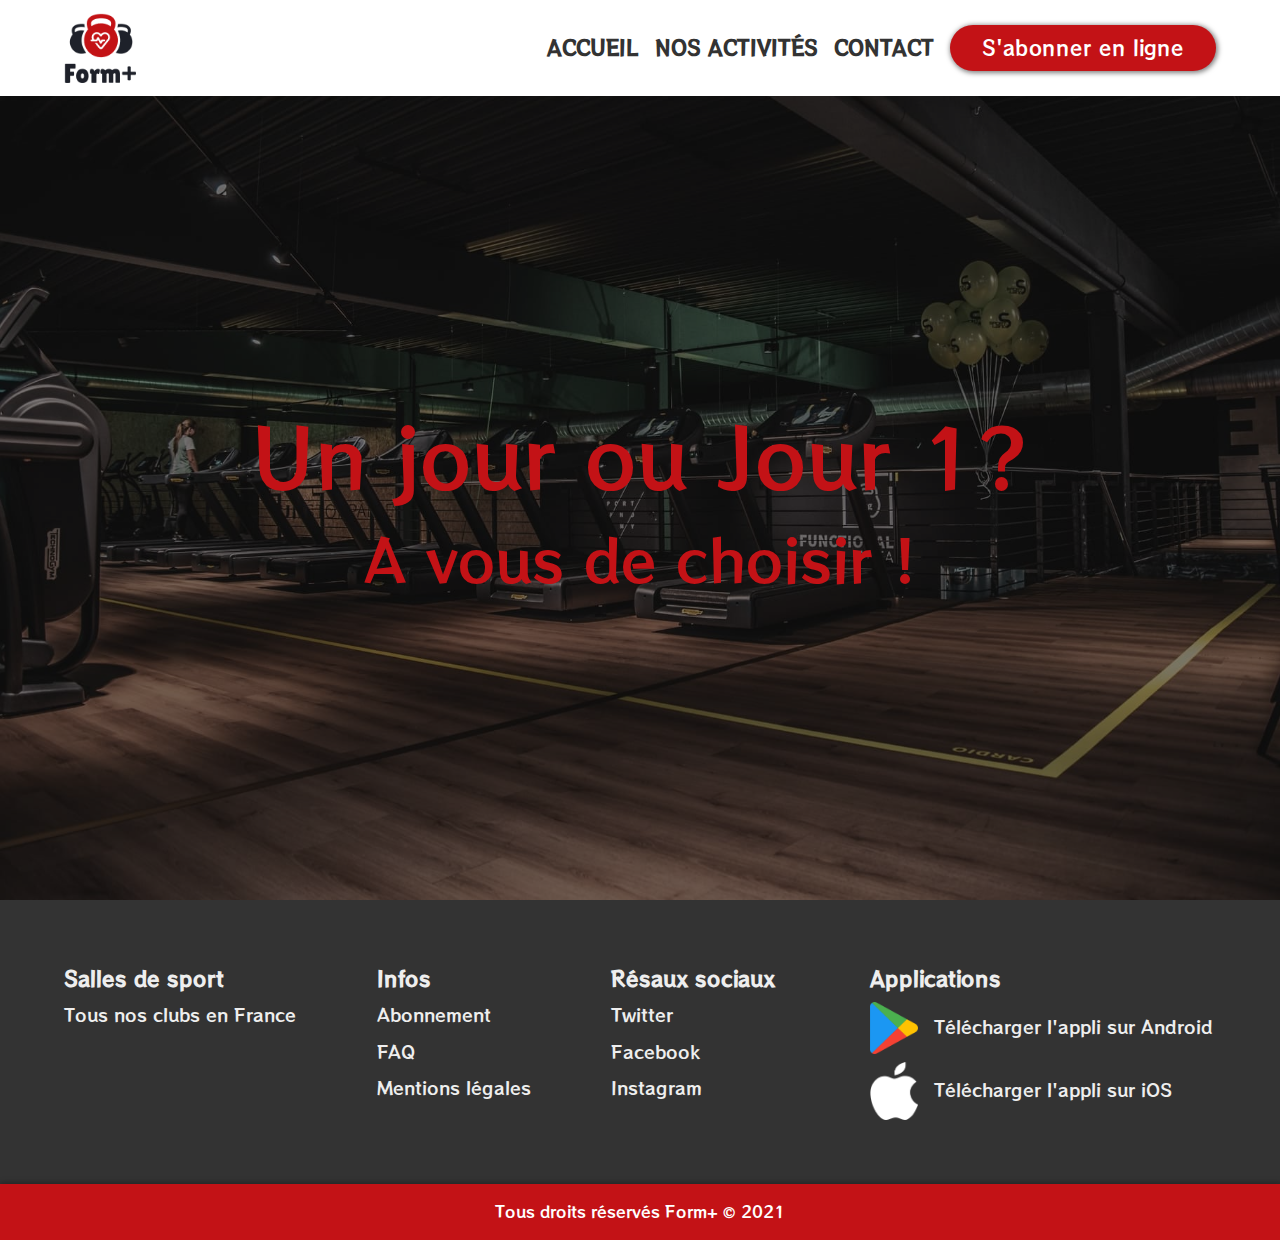
<file: index.html>
<!DOCTYPE html>
<html lang="fr">
  <head>
    <meta charset="UTF-8" />
    <meta http-equiv="X-UA-Compatible" content="IE=edge" />
    <meta name="viewport" content="width=device-width, initial-scale=1.0" />
    <title>Form+ | Accueil</title>

    <link rel="preconnect" href="https://fonts.googleapis.com" />
    <link rel="preconnect" href="https://fonts.gstatic.com" crossorigin />
    <link
      href="https://fonts.googleapis.com/css2?family=RocknRoll+One&display=swap"
      rel="stylesheet"
    />

    <link rel="stylesheet" href="public/assets/css/main.css" />
  </head>
  <body>
    <div class="main-container">
      <header class="main-header">
        <div class="logo">
          <a href="/">
            <img src="public/assets/images/logo.png" alt="" />
          </a>
        </div>
        <nav>
          <ul>
            <li>
              <a href="/">Accueil</a>
            </li>
            <li>
              <a href="nos-activites.html">Nos Activités</a>
            </li>
            <li>
              <a href="contact.html">Contact</a>
            </li>
            <li class="subscribe-btn">
              <a href="abonnement.html">S'abonner en ligne</a>
            </li>
          </ul>
        </nav>
      </header>

      <main class="main-main">
        <div class="overlay"></div>
        <div class="catch-phrase">
          <h1>Un jour ou Jour 1?</h1>
          <h2>A vous de choisir !</h2>
        </div>
      </main>
      <footer class="main-footer">
        <div class="main-footer__content">
          <div class="main-footer__content__infos">
            <div>
              <h4>Salles de sport</h4>
              <ul>
                <li><a href="#">Tous nos clubs en France</a></li>
              </ul>
            </div>
            <div>
              <h4>Infos</h4>
              <ul>
                <li><a href="#">Abonnement</a></li>
                <li><a href="#">FAQ</a></li>
                <li><a href="#">Mentions légales</a></li>
              </ul>
            </div>
            <div>
              <h4>Résaux sociaux</h4>
              <ul>
                <li><a href="#">Twitter</a></li>
                <li><a href="#">Facebook</a></li>
                <li><a href="#">Instagram</a></li>
              </ul>
            </div>
          </div>
          <div class="main-footer__apps">
            <h4>Applications</h4>
            <ul>
              <li>
                <a href="#"
                  ><img src="public/assets/images/google-play-store.png" alt="" /><em
                    >Télécharger l'appli sur Android</em
                  ></a
                >
              </li>
              <li>
                <a href="#"
                  ><img src="public/assets/images/apple-white-logo.png" alt="" /><em
                    >Télécharger l'appli sur iOS</em
                  ></a
                >
              </li>
            </ul>
          </div>
        </div>
        <small class="copy">Tous droits réservés Form<span>+</span> &copy; 2021</small>
      </footer>
    </div>
  </body>
</html>
</file>
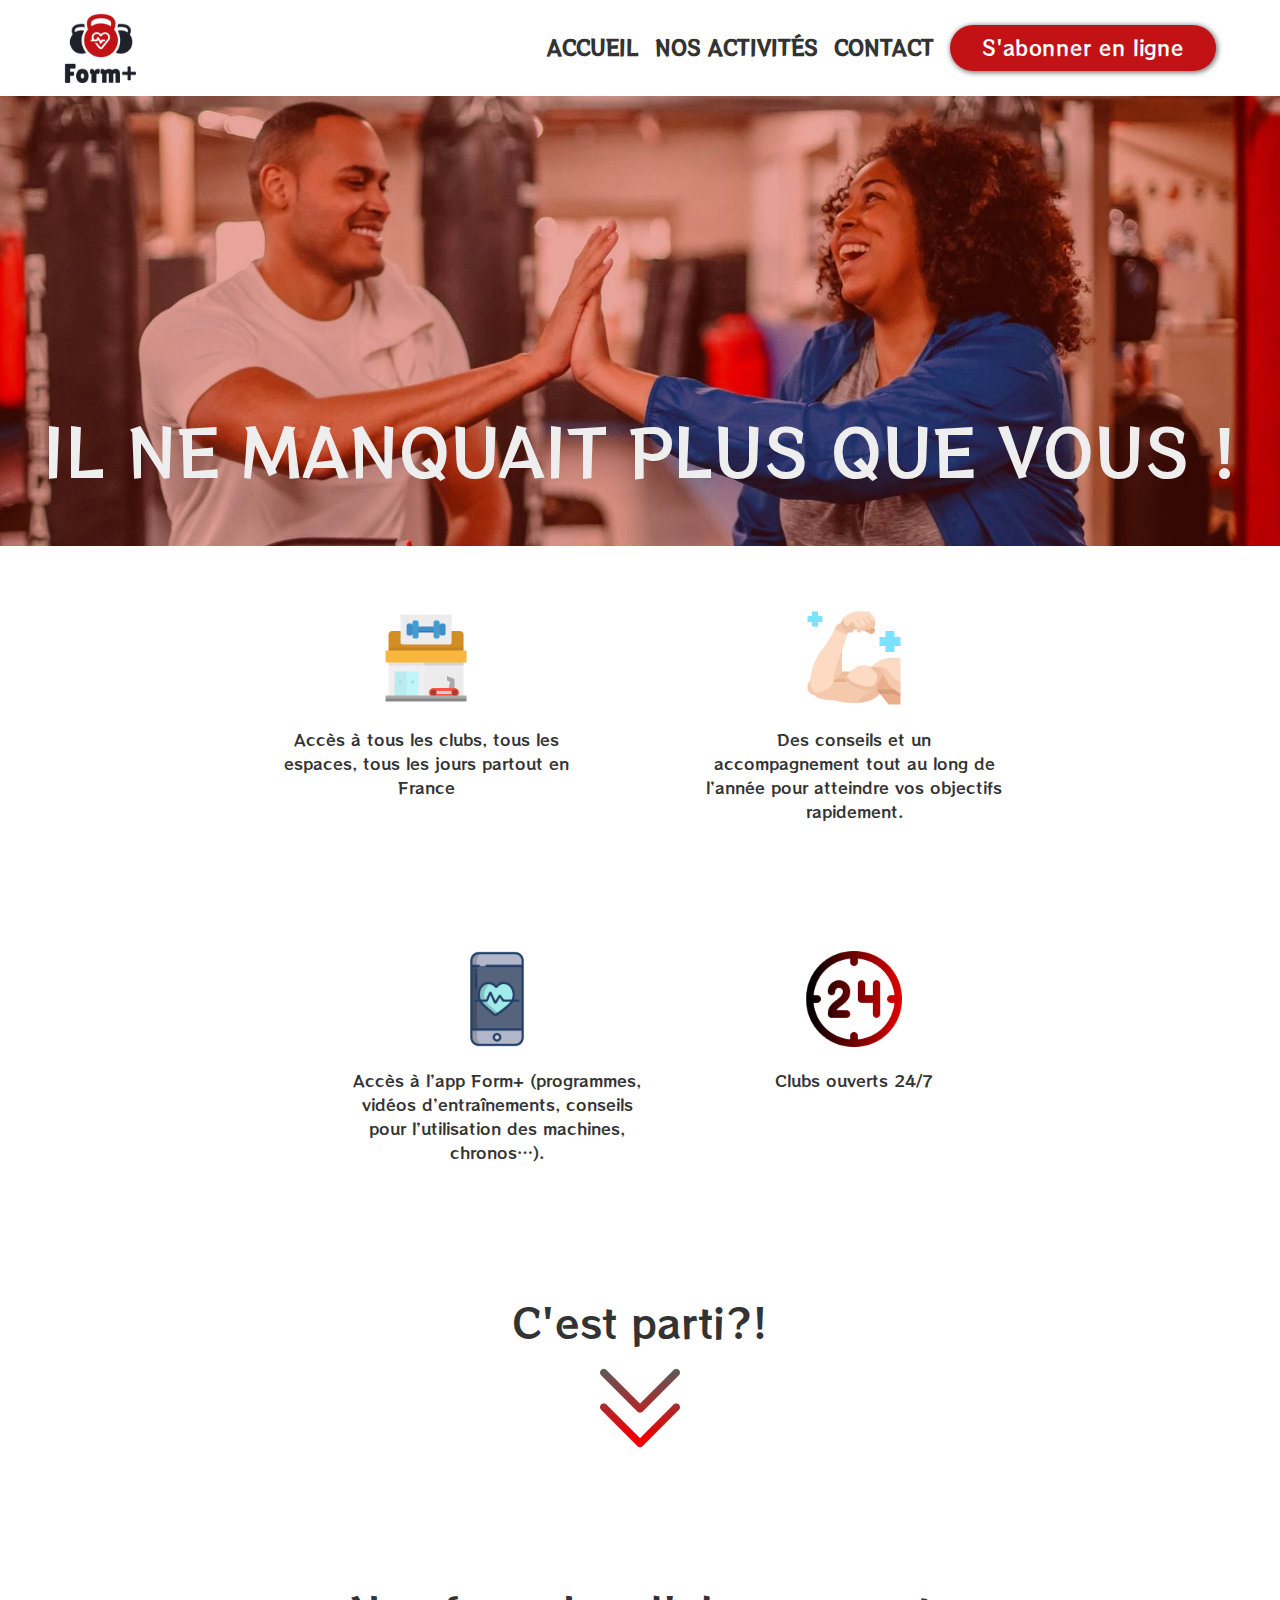
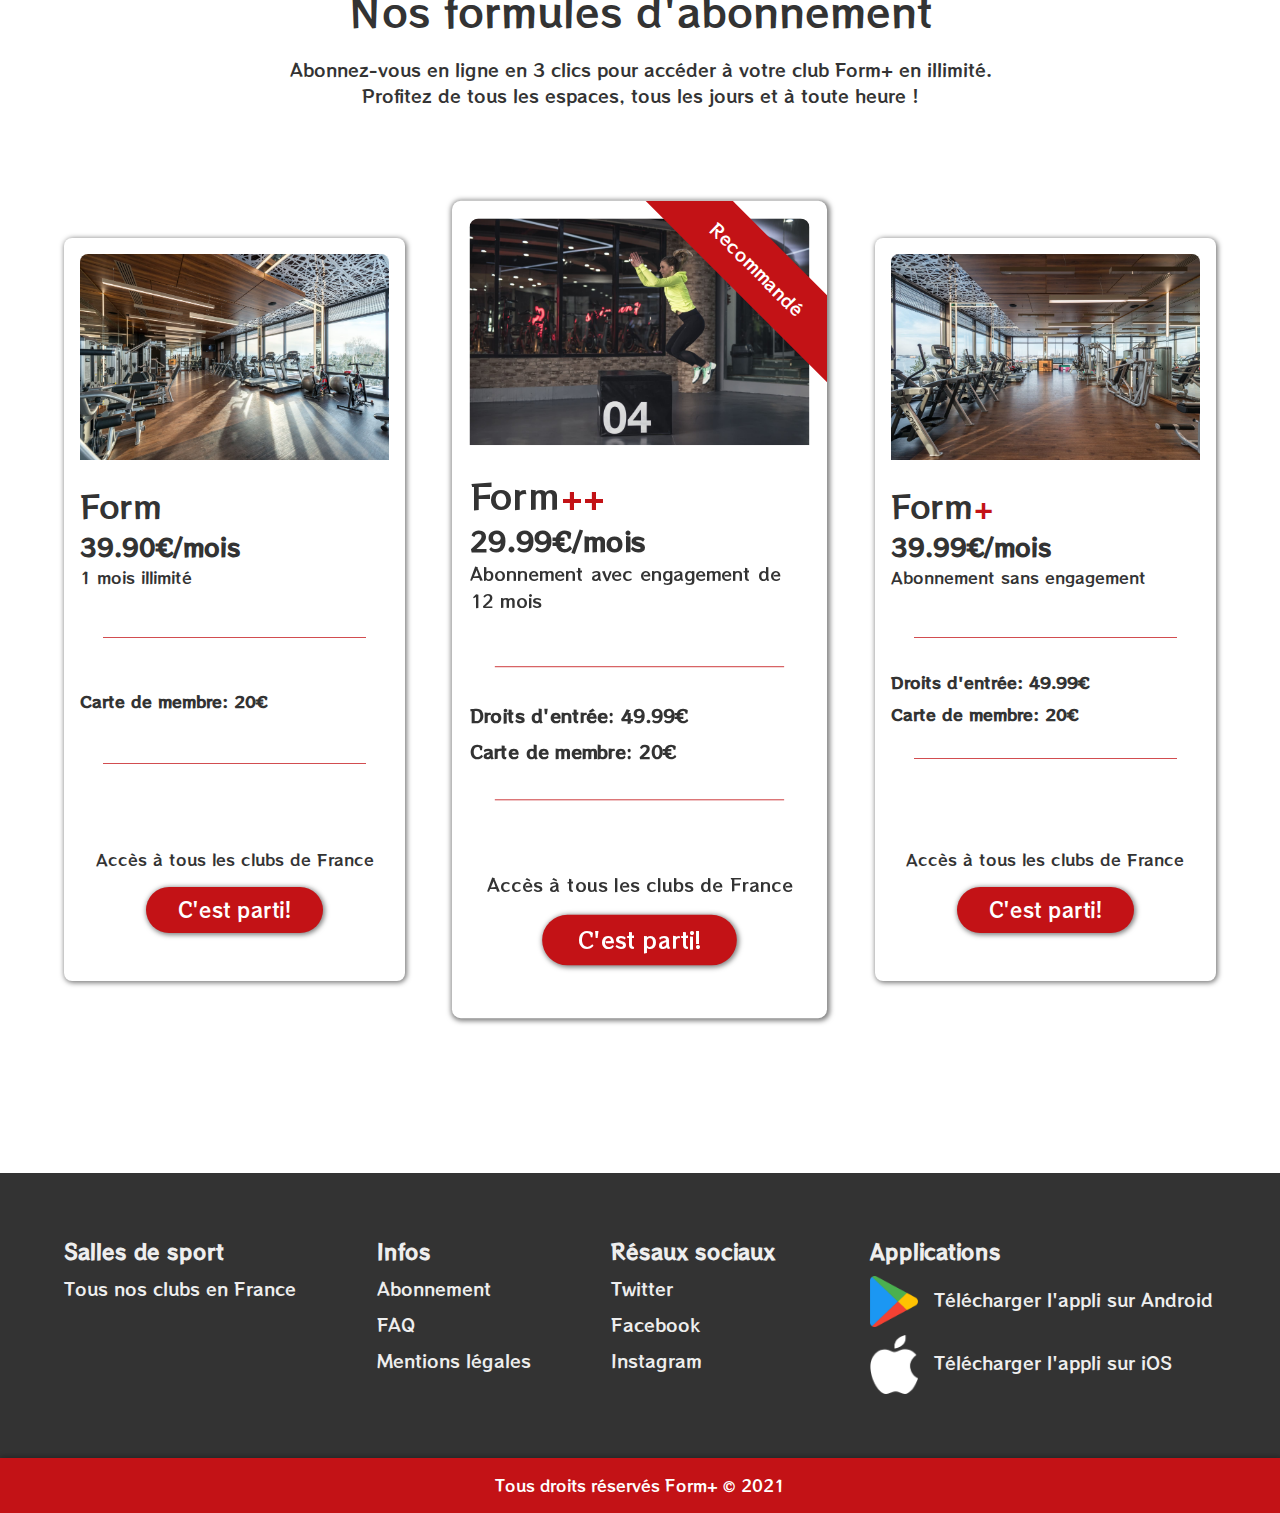
<file: abonnement.html>
<!DOCTYPE html>
<html lang="fr">
  <head>
    <meta charset="UTF-8" />
    <meta http-equiv="X-UA-Compatible" content="IE=edge" />
    <meta name="viewport" content="width=device-width, initial-scale=1.0" />
    <title>Form+ | S'abonner</title>

    <link rel="preconnect" href="https://fonts.googleapis.com" />
    <link rel="preconnect" href="https://fonts.gstatic.com" crossorigin />
    <link
      href="https://fonts.googleapis.com/css2?family=RocknRoll+One&display=swap"
      rel="stylesheet"
    />

    <link rel="stylesheet" href="public/assets/css/main.css" />
  </head>
  <body>
    <div class="main-container">
      <header class="main-header">
        <div class="logo">
          <a href="/">
            <img src="public/assets/images/logo.png" alt="" />
          </a>
        </div>
        <nav>
          <ul>
            <li>
              <a href="/">Accueil</a>
            </li>
            <li>
              <a href="nos-activites.html">Nos Activités</a>
            </li>
            <li>
              <a href="contact.html">Contact</a>
            </li>
            <li class="subscribe-btn">
              <a href="abonnement.html">S'abonner en ligne</a>
            </li>
          </ul>
        </nav>
      </header>

      <main class="main-main">
        <div class="overlay"></div>
        <div class="subscribe">
          <div class="subscribe__welcome">
            <div></div>
            <h1>Il ne manquait plus que vous !</h1>
          </div>
          <section class="services">
            <article class="service">
              <div class="service__image-container">
                <img src="/public/assets/images/ico-abo-1.png" alt="" />
              </div>
              <p>Accès à tous les clubs, tous les espaces, tous les jours partout en France</p>
            </article>
            <article class="service">
              <div class="service__image-container">
                <img src="/public/assets/images/ico-abo-2.png" alt="" />
              </div>
              <p>
                Des conseils et un accompagnement tout au long de l’année pour atteindre vos
                objectifs rapidement.
              </p>
            </article>
            <article class="service">
              <div class="service__image-container">
                <img src="/public/assets/images/ico-abo-3.png" alt="" />
              </div>
              <p>
                Accès à l’app Form+ (programmes, vidéos d’entraînements, conseils pour l’utilisation
                des machines, chronos…).
              </p>
            </article>
            <article class="service">
              <div class="service__image-container">
                <img src="/public/assets/images/ico-abo-4.png" alt="" />
              </div>
              <p>Clubs ouverts 24/7</p>
            </article>
          </section>
          <div class="cta--message">
            <strong>C'est parti?!</strong>
            <a href="#plans" class="arrow-down">
              <img src="/public/assets/images/arrow-down.png" alt="" />
            </a>
          </div>
          <section class="plans__container">
            <div id="plans" class="plans__title">
              <h2>Nos formules d'abonnement</h2>
              <h3>
                Abonnez-vous en ligne en 3 clics pour accéder à votre club Form+ en illimité.
                <br />
                Profitez de tous les espaces, tous les jours et à toute heure !
              </h3>
            </div>
            <div class="plans">
              <article class="plan">
                <div>
                  <div class="plan__image">
                    <img src="/public/assets/images/plans-1.jpg" alt="" />
                  </div>
                  <div class="plan__title-container">
                    <h2>Form</h2>
                    <span class="plan__price"> <strong>39.90€</strong>/mois </span>
                    <small>1 mois illimité</small>
                  </div>
                  <hr />
                </div>
                <div class="plan__pricing">
                  <strong>Carte de membre: 20€</strong>
                </div>
                <hr />
                <div class="plan__cta">
                  <em>Accès à tous les clubs de France</em>
                  <a class="subscribe-btn" href="#">C'est parti!</a>
                </div>
              </article>
              <article class="plan recommended">
                <div class="recommended-tag">Recommandé</div>
                <div>
                  <div class="plan__image">
                    <img src="/public/assets/images/plans-2.jpg" alt="" />
                  </div>
                  <div class="plan__title-container">
                    <h2>Form<span class="plus">++</span></h2>
                    <span class="plan__price"> <strong>29.99€</strong>/mois </span>
                    <small>Abonnement avec engagement de 12 mois</small>
                  </div>
                  <hr />
                  <div class="plan__pricing">
                    <strong>Droits d'entrée: 49.99€</strong>
                    <strong>Carte de membre: 20€</strong>
                  </div>
                  <hr />
                </div>
                <div class="plan__cta">
                  <em>Accès à tous les clubs de France</em>
                  <a class="subscribe-btn" href="#">C'est parti!</a>
                </div>
              </article>
              <article class="plan">
                <div>
                  <div class="plan__image">
                    <img src="/public/assets/images/plans-3.jpg" alt="" />
                  </div>
                  <div class="plan__title-container">
                    <h2>Form<span class="plus">+</span></h2>
                    <span class="plan__price"> <strong>39.99€</strong>/mois </span>
                    <small>Abonnement sans engagement</small>
                  </div>
                  <hr />
                  <div class="plan__pricing">
                    <strong>Droits d'entrée: 49.99€</strong>
                    <strong>Carte de membre: 20€</strong>
                  </div>
                  <hr />
                </div>
                <div class="plan__cta">
                  <em>Accès à tous les clubs de France</em>
                  <a class="subscribe-btn" href="#">C'est parti!</a>
                </div>
              </article>
            </div>
          </section>
        </div>
      </main>
      <footer class="main-footer">
        <div class="main-footer__content">
          <div class="main-footer__content__infos">
            <div>
              <h4>Salles de sport</h4>
              <ul>
                <li><a href="#">Tous nos clubs en France</a></li>
              </ul>
            </div>
            <div>
              <h4>Infos</h4>
              <ul>
                <li><a href="#">Abonnement</a></li>
                <li><a href="#">FAQ</a></li>
                <li><a href="#">Mentions légales</a></li>
              </ul>
            </div>
            <div>
              <h4>Résaux sociaux</h4>
              <ul>
                <li><a href="#">Twitter</a></li>
                <li><a href="#">Facebook</a></li>
                <li><a href="#">Instagram</a></li>
              </ul>
            </div>
          </div>
          <div class="main-footer__apps">
            <h4>Applications</h4>
            <ul>
              <li>
                <a href="#"
                  ><img src="public/assets/images/google-play-store.png" alt="" /><em
                    >Télécharger l'appli sur Android</em
                  ></a
                >
              </li>
              <li>
                <a href="#"
                  ><img src="public/assets/images/apple-white-logo.png" alt="" /><em
                    >Télécharger l'appli sur iOS</em
                  ></a
                >
              </li>
            </ul>
          </div>
        </div>
        <small class="copy">Tous droits réservés Form<span>+</span> &copy; 2021</small>
      </footer>
    </div>
  </body>
</html>
</file>
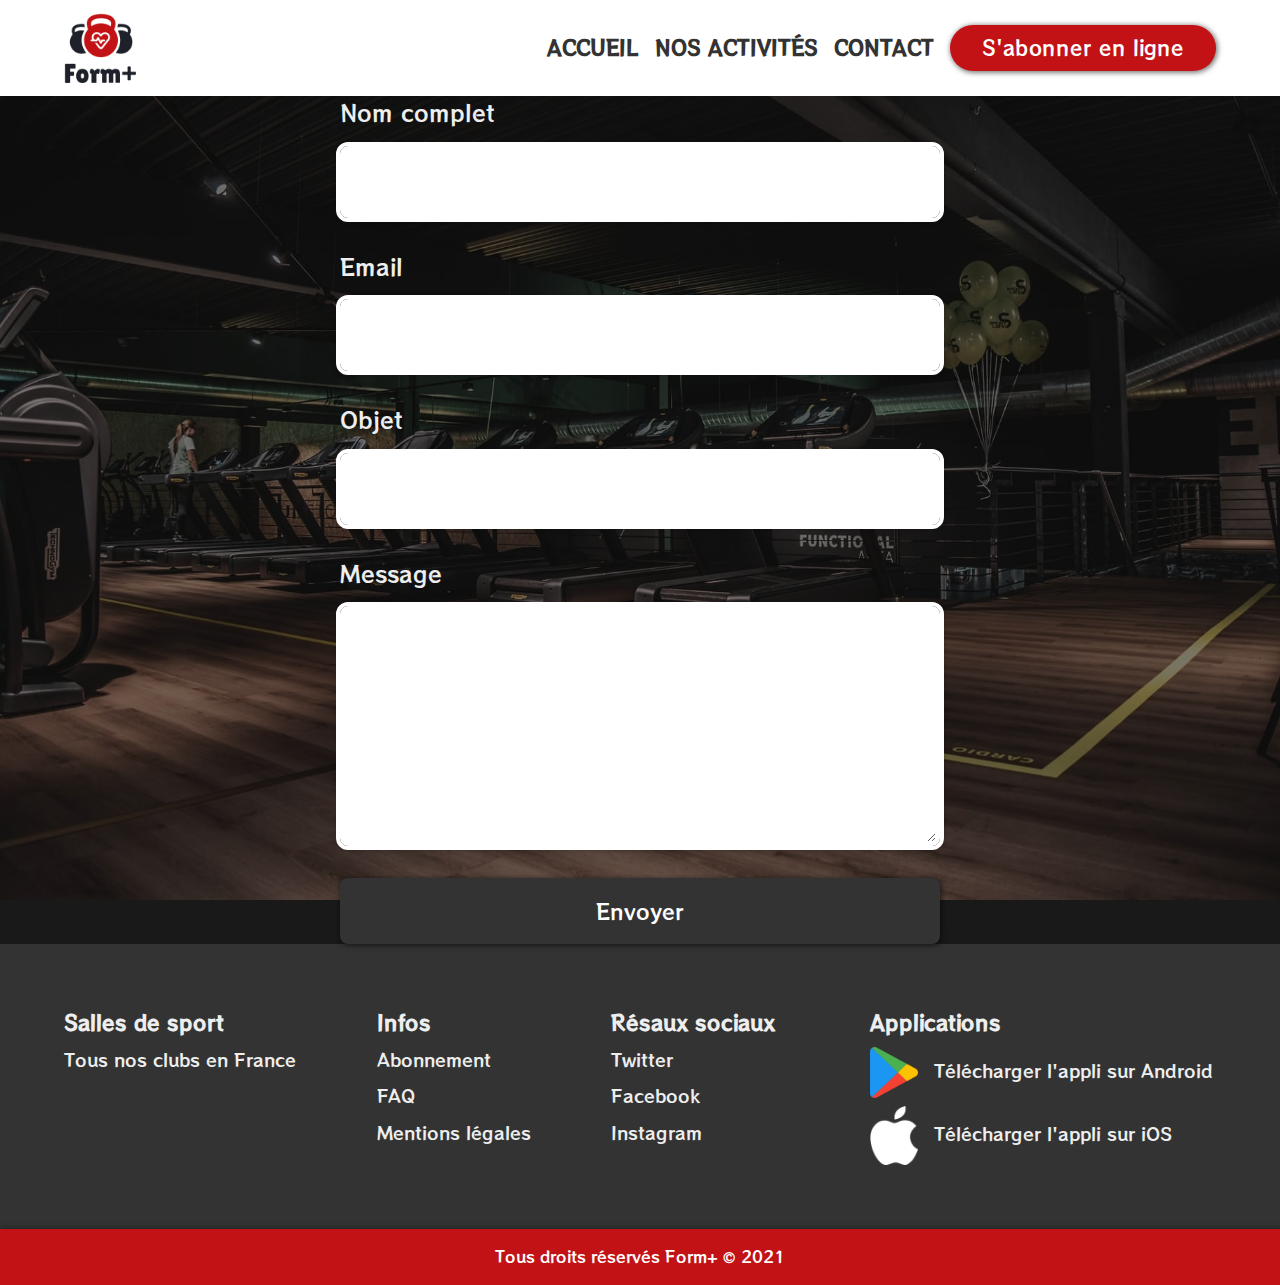
<file: contact.html>
<!DOCTYPE html>
<html lang="fr">
  <head>
    <meta charset="UTF-8" />
    <meta http-equiv="X-UA-Compatible" content="IE=edge" />
    <meta name="viewport" content="width=device-width, initial-scale=1.0" />
    <title>Form+ | Contact</title>

    <link rel="preconnect" href="https://fonts.googleapis.com" />
    <link rel="preconnect" href="https://fonts.gstatic.com" crossorigin />
    <link
      href="https://fonts.googleapis.com/css2?family=RocknRoll+One&display=swap"
      rel="stylesheet"
    />

    <link rel="stylesheet" href="public/assets/css/main.css" />
  </head>
  <body>
    <div class="main-container">
      <header class="main-header">
        <div class="logo">
          <a href="/">
            <img src="public/assets/images/logo.png" alt="" />
          </a>
        </div>
        <nav>
          <ul>
            <li>
              <a href="/">Accueil</a>
            </li>
            <li>
              <a href="nos-activites.html">Nos Activités</a>
            </li>
            <li>
              <a href="contact.html">Contact</a>
            </li>
            <li class="subscribe-btn">
              <a href="abonnement.html">S'abonner en ligne</a>
            </li>
          </ul>
        </nav>
      </header>

      <main class="main-main">
        <div class="overlay"></div>
        <form class="contact__form" action="javascript:void(0)">
          <div><label for="fullname">Nom complet</label><input type="text" id="fullname" /></div>
          <div><label for="email">Email</label><input type="text" id="email" /></div>
          <div><label for="subject">Objet</label><input type="text" id="subject" /></div>
          <div>
            <label for="message">Message</label>
            <textarea id="message"></textarea>
          </div>
          <button>Envoyer</button>
        </form>
      </main>
      <footer class="main-footer">
        <div class="main-footer__content">
          <div class="main-footer__content__infos">
            <div>
              <h4>Salles de sport</h4>
              <ul>
                <li><a href="#">Tous nos clubs en France</a></li>
              </ul>
            </div>
            <div>
              <h4>Infos</h4>
              <ul>
                <li><a href="#">Abonnement</a></li>
                <li><a href="#">FAQ</a></li>
                <li><a href="#">Mentions légales</a></li>
              </ul>
            </div>
            <div>
              <h4>Résaux sociaux</h4>
              <ul>
                <li><a href="#">Twitter</a></li>
                <li><a href="#">Facebook</a></li>
                <li><a href="#">Instagram</a></li>
              </ul>
            </div>
          </div>
          <div class="main-footer__apps">
            <h4>Applications</h4>
            <ul>
              <li>
                <a href="#"
                  ><img src="public/assets/images/google-play-store.png" alt="" /><em
                    >Télécharger l'appli sur Android</em
                  ></a
                >
              </li>
              <li>
                <a href="#"
                  ><img src="public/assets/images/apple-white-logo.png" alt="" /><em
                    >Télécharger l'appli sur iOS</em
                  ></a
                >
              </li>
            </ul>
          </div>
        </div>
        <small class="copy">Tous droits réservés Form<span>+</span> &copy; 2021</small>
      </footer>
    </div>
  </body>
</html>
</file>
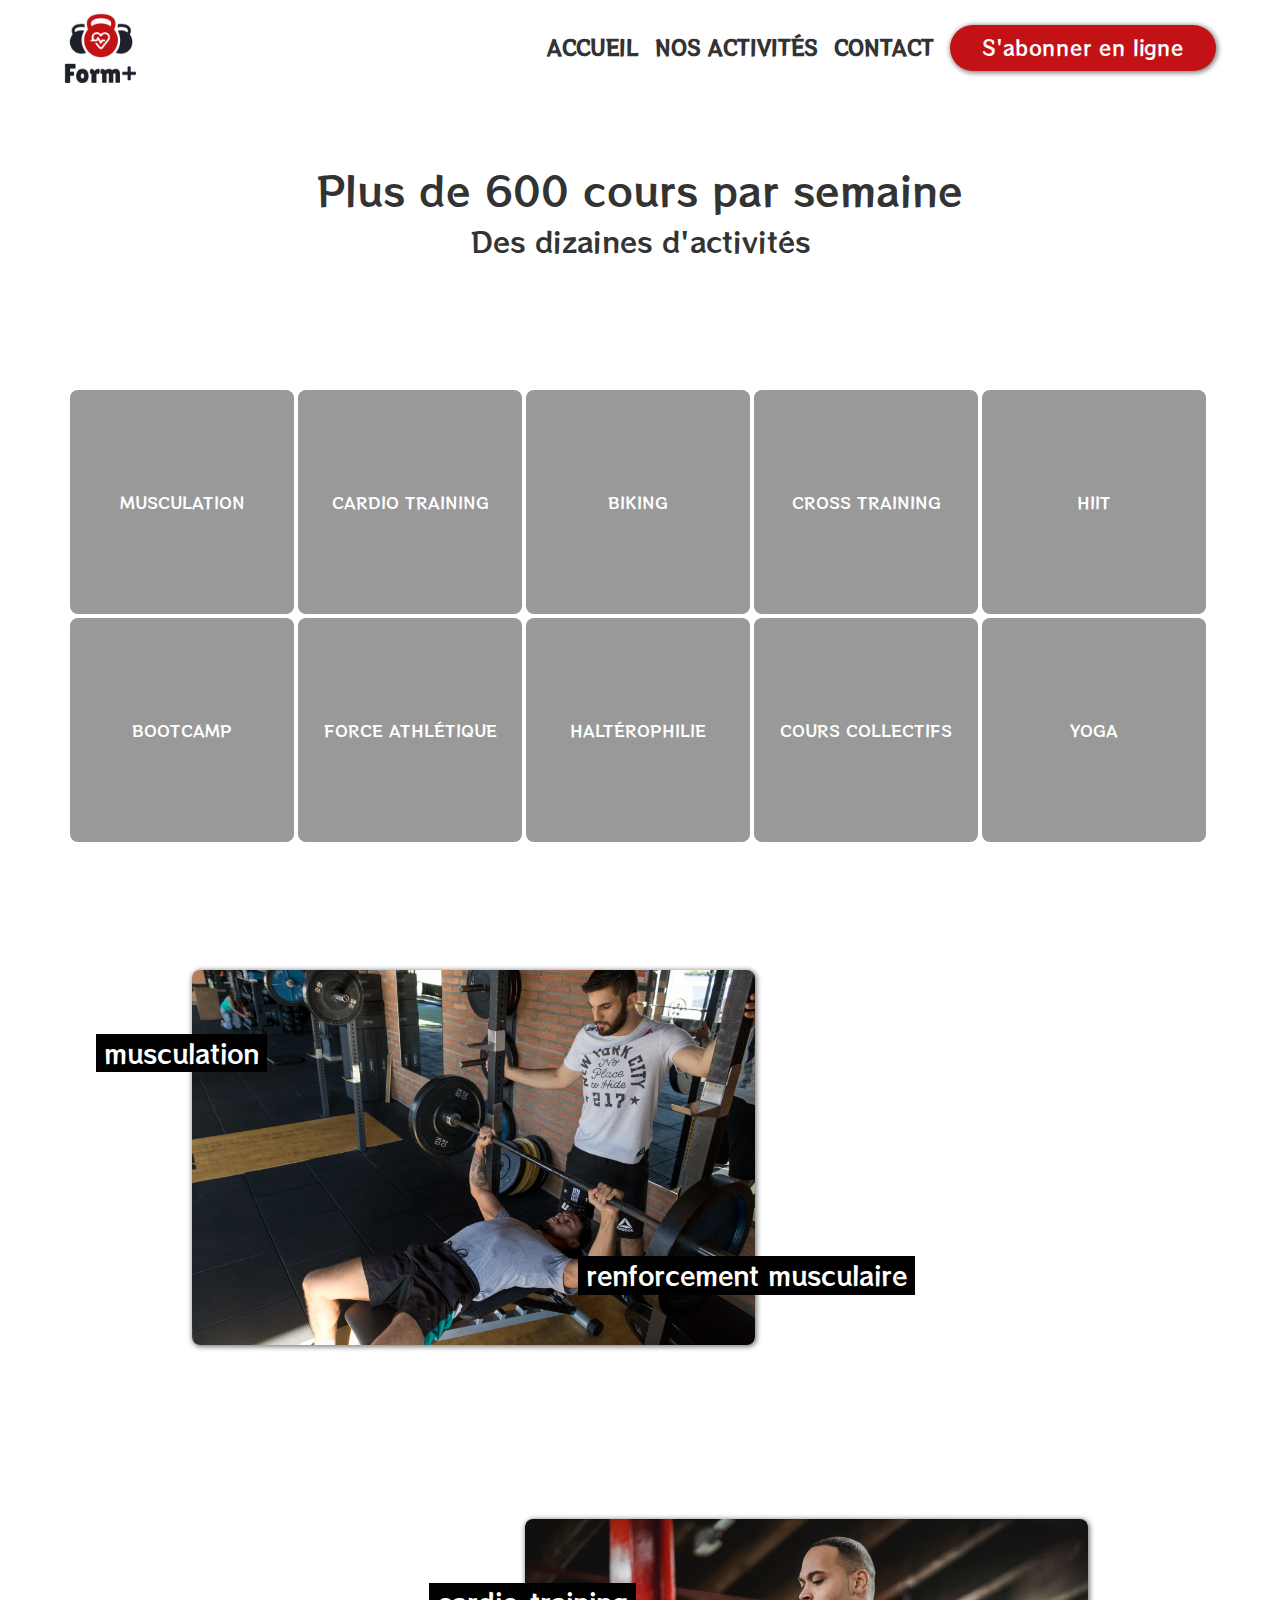
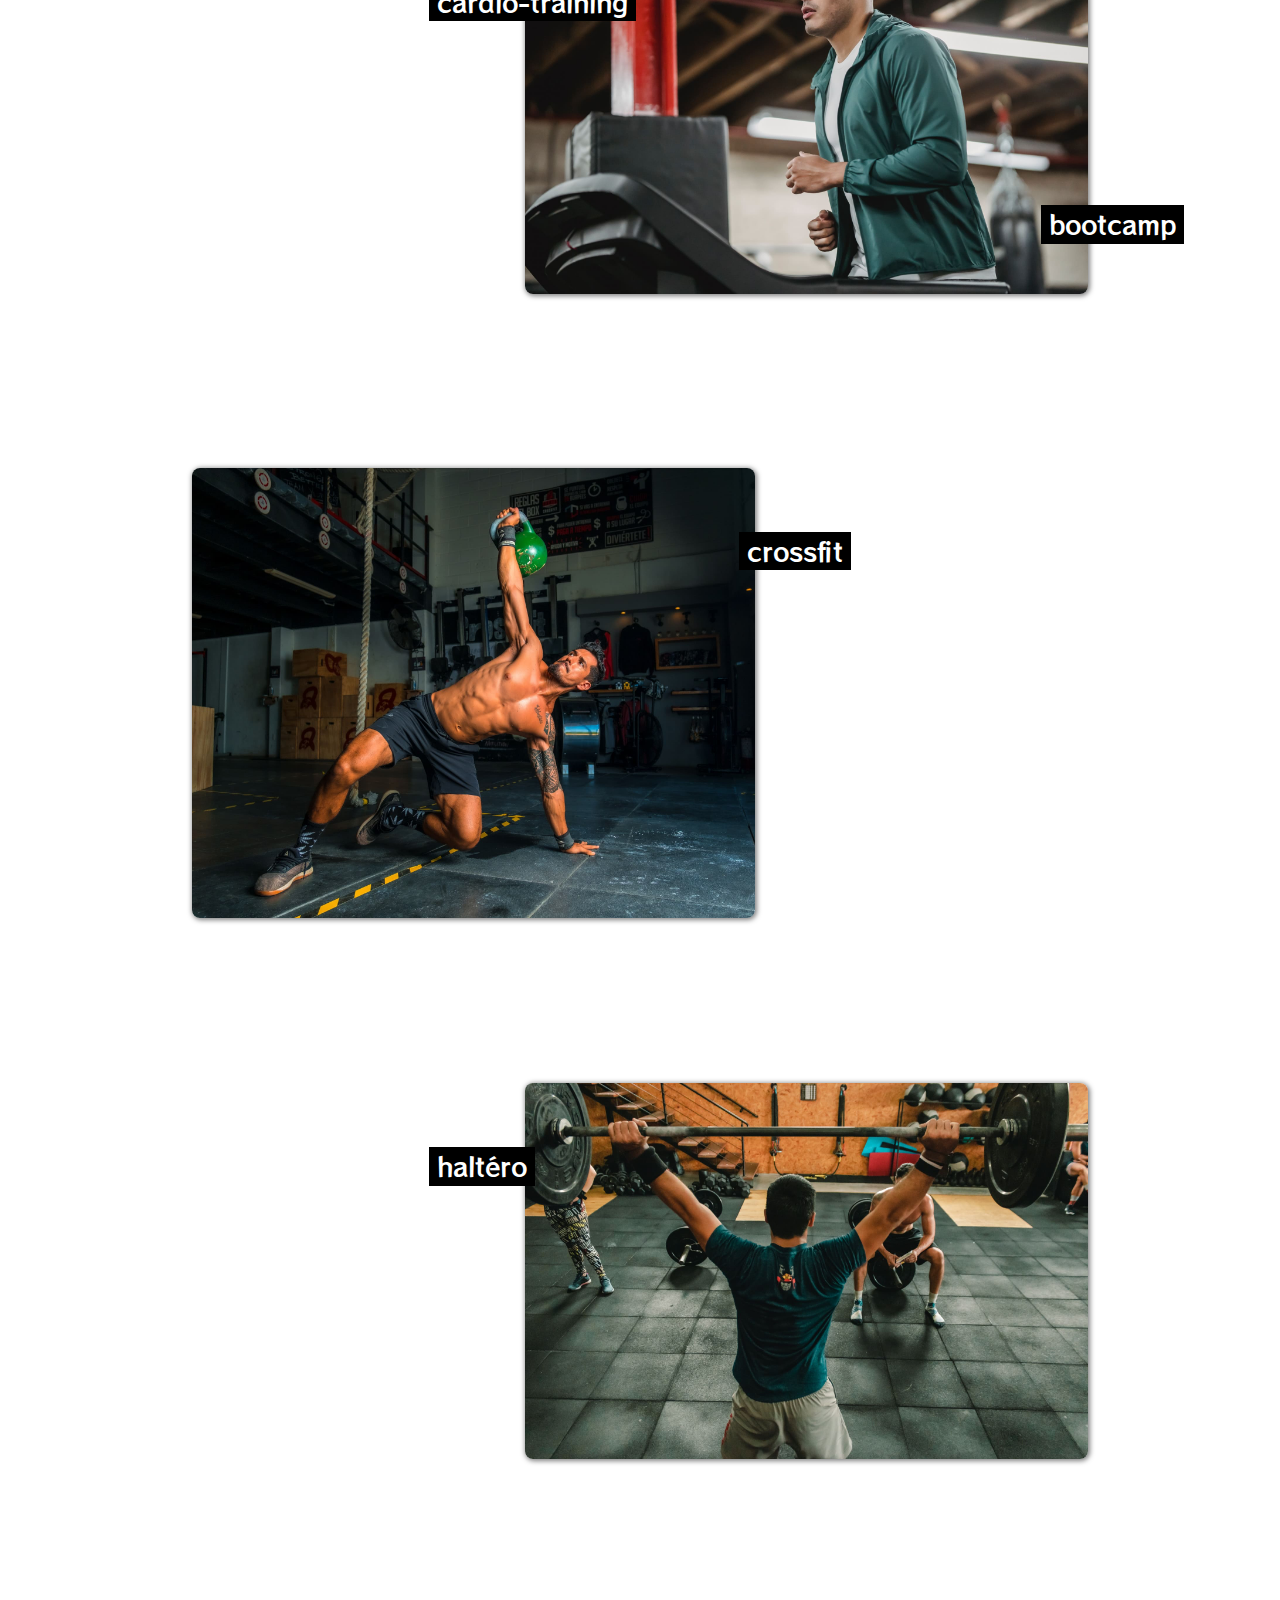
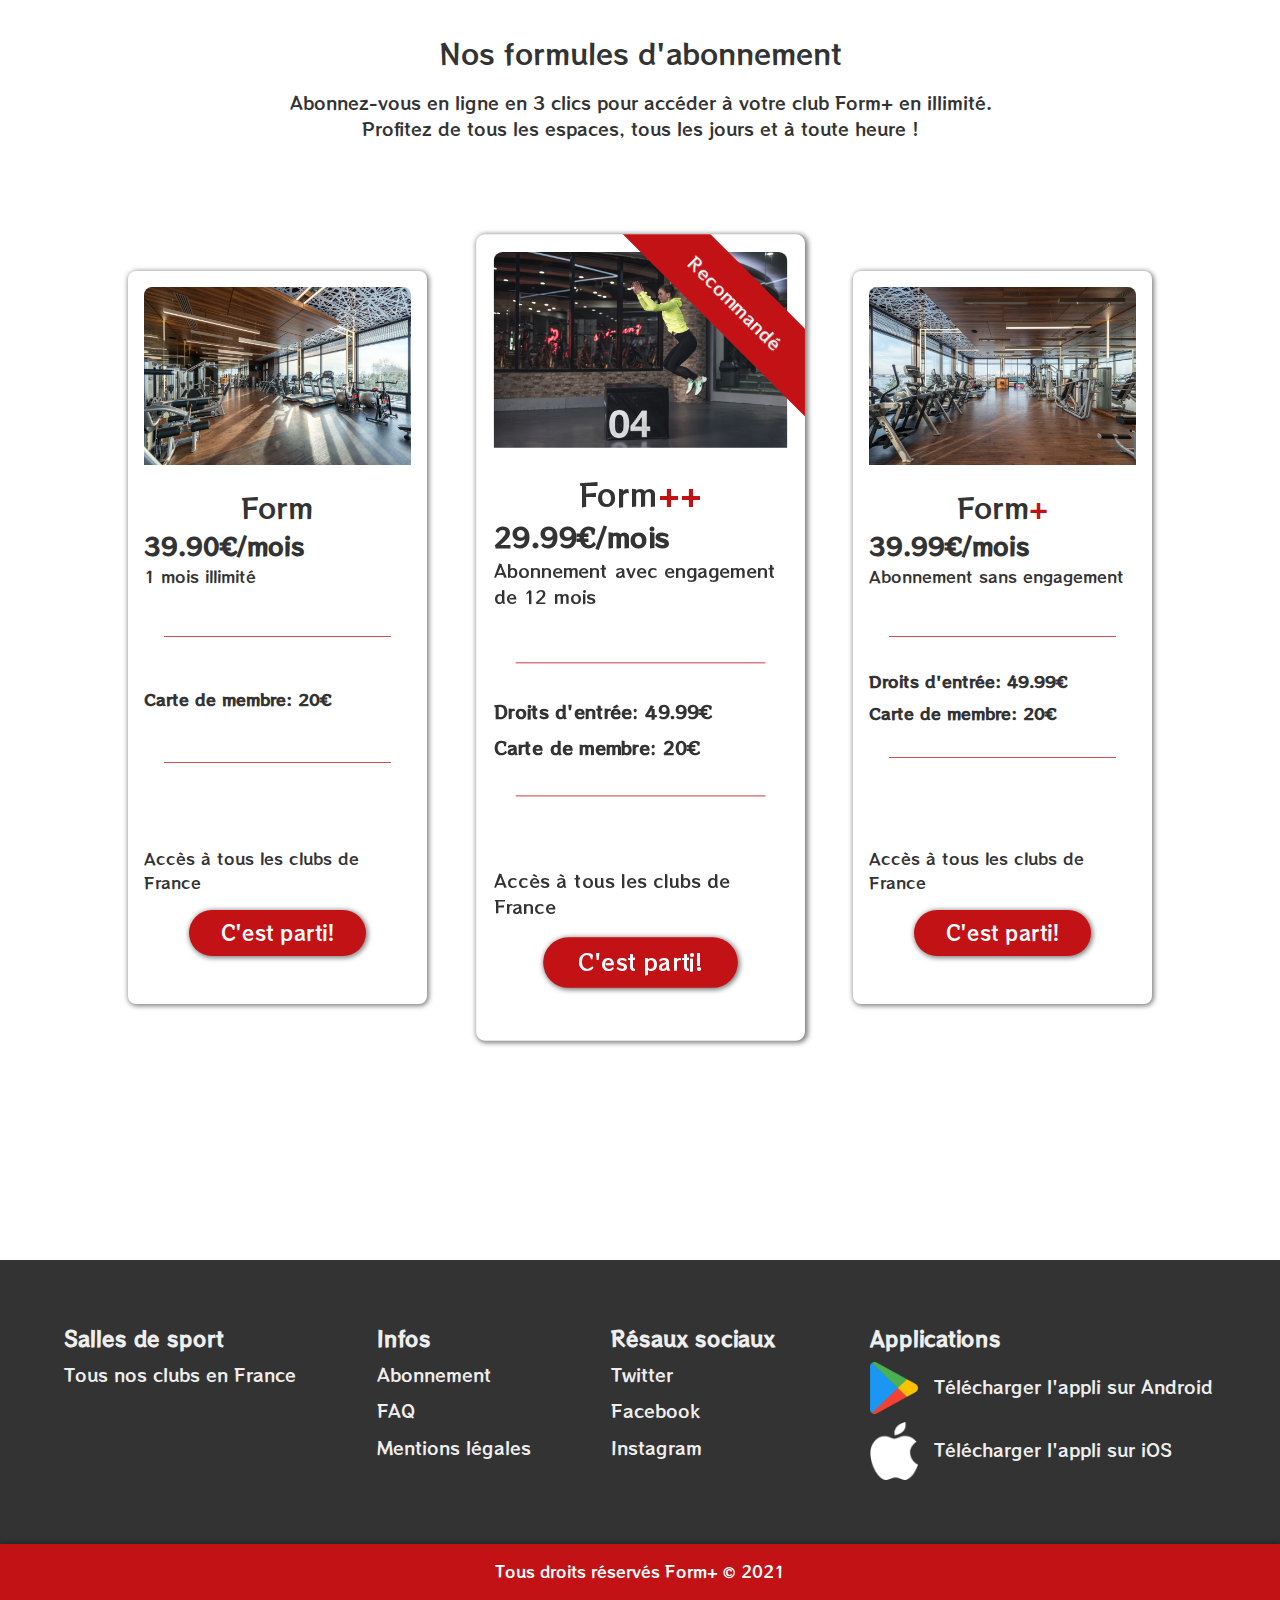
<file: nos-activites.html>
<!DOCTYPE html>
<html lang="fr">
  <head>
    <meta charset="UTF-8" />
    <meta http-equiv="X-UA-Compatible" content="IE=edge" />
    <meta name="viewport" content="width=device-width, initial-scale=1.0" />
    <title>Form+ | Nos Offres</title>

    <link rel="preconnect" href="https://fonts.googleapis.com" />
    <link rel="preconnect" href="https://fonts.gstatic.com" crossorigin />
    <link
      href="https://fonts.googleapis.com/css2?family=RocknRoll+One&display=swap"
      rel="stylesheet"
    />

    <link rel="stylesheet" href="public/assets/css/main.css" />
  </head>
  <body>
    <div class="main-container">
      <header class="main-header">
        <div class="logo">
          <a href="/">
            <img src="public/assets/images/logo.png" alt="" />
          </a>
        </div>
        <nav>
          <ul>
            <li>
              <a href="/">Accueil</a>
            </li>
            <li>
              <a href="nos-activites.html">Nos Activités</a>
            </li>
            <li>
              <a href="contact.html">Contact</a>
            </li>
            <li class="subscribe-btn">
              <a href="abonnement.html">S'abonner en ligne</a>
            </li>
          </ul>
        </nav>
      </header>

      <main class="main-main">
        <div class="overlay"></div>
        <div id="activities">
          <h1>Plus de 600 cours par semaine</h1>
          <h2>Des dizaines d'activités</h2>

          <section class="activities">
            <a href="#">
              <em>musculation</em>
            </a>
            <a href="#">
              <em>cardio training</em>
            </a>
            <a href="#">
              <em>biking</em>
            </a>
            <a href="#">
              <em>cross training</em>
            </a>
            <a href="#">
              <em>hiit</em>
            </a>
            <a href="#">
              <em>bootcamp</em>
            </a>
            <a href="#">
              <em>force athlétique</em>
            </a>
            <a href="#">
              <em>haltérophilie</em>
            </a>
            <a href="#">
              <em>cours collectifs</em>
            </a>
            <a href="#">
              <em>yoga</em>
            </a>
          </section>
          <section class="bodybuilding">
            <img src="/public/assets/images/workout-1.jpg" alt="" />
            <strong>musculation</strong>
            <strong>renforcement musculaire</strong>
          </section>
          <section class="cardio">
            <img src="/public/assets/images/workout-2.jpg" alt="" />
            <strong>cardio-training</strong>
            <strong>bootcamp</strong>
          </section>
          <section class="crossfit">
            <img src="/public/assets/images/workout-3.jpg" alt="" />
            <strong>crossfit</strong>
          </section>
          <section class="crossfit">
            <img src="/public/assets/images/workout-4.jpg" alt="" />
            <strong>haltéro</strong>
          </section>
          <section class="plans__container">
            <div id="plans" class="plans__title">
              <h2>Nos formules d'abonnement</h2>
              <h3>
                Abonnez-vous en ligne en 3 clics pour accéder à votre club Form+ en illimité.
                <br />
                Profitez de tous les espaces, tous les jours et à toute heure !
              </h3>
            </div>
            <div class="plans">
              <article class="plan">
                <div>
                  <div class="plan__image">
                    <img src="/public/assets/images/plans-1.jpg" alt="" />
                  </div>
                  <div class="plan__title-container">
                    <h2>Form</h2>
                    <span class="plan__price"> <strong>39.90€</strong>/mois </span>
                    <small>1 mois illimité</small>
                  </div>
                  <hr />
                </div>
                <div class="plan__pricing">
                  <strong>Carte de membre: 20€</strong>
                </div>
                <hr />
                <div class="plan__cta">
                  <em>Accès à tous les clubs de France</em>
                  <a class="subscribe-btn" href="#">C'est parti!</a>
                </div>
              </article>
              <article class="plan recommended">
                <div class="recommended-tag">Recommandé</div>
                <div>
                  <div class="plan__image">
                    <img src="/public/assets/images/plans-2.jpg" alt="" />
                  </div>
                  <div class="plan__title-container">
                    <h2>Form<span class="plus">++</span></h2>
                    <span class="plan__price"> <strong>29.99€</strong>/mois </span>
                    <small>Abonnement avec engagement de 12 mois</small>
                  </div>
                  <hr />
                  <div class="plan__pricing">
                    <strong>Droits d'entrée: 49.99€</strong>
                    <strong>Carte de membre: 20€</strong>
                  </div>
                  <hr />
                </div>
                <div class="plan__cta">
                  <em>Accès à tous les clubs de France</em>
                  <a class="subscribe-btn" href="#">C'est parti!</a>
                </div>
              </article>
              <article class="plan">
                <div>
                  <div class="plan__image">
                    <img src="/public/assets/images/plans-3.jpg" alt="" />
                  </div>
                  <div class="plan__title-container">
                    <h2>Form<span class="plus">+</span></h2>
                    <span class="plan__price"> <strong>39.99€</strong>/mois </span>
                    <small>Abonnement sans engagement</small>
                  </div>
                  <hr />
                  <div class="plan__pricing">
                    <strong>Droits d'entrée: 49.99€</strong>
                    <strong>Carte de membre: 20€</strong>
                  </div>
                  <hr />
                </div>
                <div class="plan__cta">
                  <em>Accès à tous les clubs de France</em>
                  <a class="subscribe-btn" href="#">C'est parti!</a>
                </div>
              </article>
            </div>
          </section>
        </div>
      </main>
      <footer class="main-footer">
        <div class="main-footer__content">
          <div class="main-footer__content__infos">
            <div>
              <h4>Salles de sport</h4>
              <ul>
                <li><a href="#">Tous nos clubs en France</a></li>
              </ul>
            </div>
            <div>
              <h4>Infos</h4>
              <ul>
                <li><a href="#">Abonnement</a></li>
                <li><a href="#">FAQ</a></li>
                <li><a href="#">Mentions légales</a></li>
              </ul>
            </div>
            <div>
              <h4>Résaux sociaux</h4>
              <ul>
                <li><a href="#">Twitter</a></li>
                <li><a href="#">Facebook</a></li>
                <li><a href="#">Instagram</a></li>
              </ul>
            </div>
          </div>
          <div class="main-footer__apps">
            <h4>Applications</h4>
            <ul>
              <li>
                <a href="#"
                  ><img src="public/assets/images/google-play-store.png" alt="" /><em
                    >Télécharger l'appli sur Android</em
                  ></a
                >
              </li>
              <li>
                <a href="#"
                  ><img src="public/assets/images/apple-white-logo.png" alt="" /><em
                    >Télécharger l'appli sur iOS</em
                  ></a
                >
              </li>
            </ul>
          </div>
        </div>
        <small class="copy">Tous droits réservés Form<span>+</span> &copy; 2021</small>
      </footer>
    </div>
  </body>
</html>
</file>
<file: public/assets/css/main.css>
/* http://meyerweb.com/eric/tools/css/reset/ v2.0 | 20110126 */
html, body, div, span, applet, object, iframe,
h1, h2, h3, h4, h5, h6, p, blockquote, pre,
a, abbr, acronym, address, big, cite, code,
del, dfn, em, img, ins, kbd, q, s, samp,
small, strike, strong, sub, sup, tt, var,
b, u, i, center,
dl, dt, dd, ol, ul, li,
fieldset, form, label, legend,
table, caption, tbody, tfoot, thead, tr, th, td,
article, aside, canvas, details, embed,
figure, figcaption, footer, header, hgroup,
menu, nav, output, ruby, section, summary,
time, mark, audio, video {
  margin: 0;
  padding: 0;
  border: 0;
  font: inherit;
  font-size: 100%;
  vertical-align: baseline;
}

/* HTML5 display-role reset for older browsers */
article, aside, details, figcaption, figure,
footer, header, hgroup, menu, nav, section {
  display: block;
}

body, html {
  height: 100%;
}

body {
  line-height: 1;
}

ol, ul {
  list-style: none;
}

blockquote, q {
  quotes: none;
}

blockquote::before, blockquote::after,
q:before, q:after {
  content: '';
  content: none;
}

table {
  border-collapse: collapse;
  border-spacing: 0;
}

/* Reset perso */
a, del, ins {
  text-decoration: none;
}

a {
  color: inherit;
}

label, button {
  cursor: pointer;
}

html {
  -webkit-box-sizing: border-box;
          box-sizing: border-box;
}

*, *::before, *::after {
  -webkit-box-sizing: inherit;
          box-sizing: inherit;
}

input, button {
  outline: 0;
}

:root {
  scroll-behavior: smooth;
  scroll-padding-top: 6rem;
  font-family: 'RocknRoll One';
}

::-webkit-scrollbar {
  width: 1.75rem;
  height: 1.75rem;
}

::-webkit-scrollbar-thumb {
  background: -webkit-gradient(linear, left top, left bottom, from(#c31216), to(#4d4d4d));
  background: linear-gradient(to bottom, #c31216 0%, #4d4d4d 100%);
  border-radius: 5px;
  -webkit-transition: all 250ms ease-in-out;
  transition: all 250ms ease-in-out;
}

::-webkit-scrollbar-thumb:hover, ::-webkit-scrollbar-thumb:active {
  background: -webkit-gradient(linear, left top, left bottom, from(#e6151a), to(#666666));
  background: linear-gradient(to bottom, #e6151a 0%, #666666 100%);
}

::-webkit-scrollbar-track {
  background-color: #333;
}

body {
  background-color: #333;
  color: #eee;
  line-height: 1.5;
}

label {
  margin-bottom: 1rem;
  font-size: 1.4rem;
  font-family: 'RocknRoll One';
}

input,
textarea {
  font-family: 'RocknRoll One';
  padding: 1rem 0.5rem;
  border: 4px solid transparent;
  border-radius: 8px;
  font-size: 1.4rem;
  color: #333;
  outline: 4px solid #fff;
  -webkit-box-shadow: 1px 1px 5px 1px rgba(0, 0, 0, 0.5);
          box-shadow: 1px 1px 5px 1px rgba(0, 0, 0, 0.5);
  -webkit-transition: all 250ms ease-in-out;
  transition: all 250ms ease-in-out;
}

input:hover, input:active, input:focus,
textarea:hover,
textarea:active,
textarea:focus {
  outline-offset: 4px;
}

textarea {
  min-height: 15rem;
}

button {
  padding: 1rem;
  font-family: 'RocknRoll One';
  font-size: 1.3rem;
  border-radius: 8px;
  -webkit-box-shadow: 1px 1px 5px 1px rgba(0, 0, 0, 0.5);
          box-shadow: 1px 1px 5px 1px rgba(0, 0, 0, 0.5);
  color: #fff;
  outline: 4px solid transparent;
  border: 2px solid transparent;
  background-color: #333;
  -webkit-transition: all 250ms ease-in-out;
  transition: all 250ms ease-in-out;
}

button:hover, button:active {
  background-color: #4d4d4d;
  outline-color: #fff;
}

.logo {
  display: -webkit-box;
  display: -ms-flexbox;
  display: flex;
  -webkit-box-orient: horizontal;
  -webkit-box-direction: normal;
      -ms-flex-flow: row nowrap;
          flex-flow: row nowrap;
  -webkit-box-align: center;
      -ms-flex-align: center;
          align-items: center;
  -webkit-box-pack: center;
      -ms-flex-pack: center;
          justify-content: center;
  height: 100%;
}

.logo img {
  width: 4.5rem;
  max-width: 100%;
  vertical-align: middle;
}

.overlay {
  position: absolute;
  inset: 0;
  background-color: rgba(0, 0, 0, 0.5);
  z-index: 2;
}

.overlay + * {
  position: relative;
  z-index: 100;
}

.plus {
  color: #c31216;
}

.main-container, .main-container-no-footer {
  min-height: 100vh;
  display: -ms-grid;
  display: grid;
}

.subscribe-btn {
  position: relative;
  background-color: #c31216;
  border-radius: 50px;
  padding: 0.5rem 2rem;
  font-size: 1.25rem;
  -webkit-box-shadow: 1px 1px 5px 1px rgba(0, 0, 0, 0.5);
          box-shadow: 1px 1px 5px 1px rgba(0, 0, 0, 0.5);
  cursor: pointer;
  overflow: hidden;
  color: #fff;
  -webkit-transition: all 250ms ease-in-out;
  transition: all 250ms ease-in-out;
}

.subscribe-btn::before {
  pointer-events: none;
  content: '';
  background: rgba(255, 255, 255, 0.4);
  width: 4rem;
  height: 100%;
  top: 0%;
  left: -50%;
  -webkit-transform: skew(45deg);
          transform: skew(45deg);
  opacity: 0;
  position: absolute;
  -webkit-transition: opacity 1s ease;
  transition: opacity 1s ease;
}

.subscribe-btn:hover {
  -webkit-box-shadow: 2px 2px 7px 2px rgba(0, 0, 0, 0.5);
          box-shadow: 2px 2px 7px 2px rgba(0, 0, 0, 0.5);
  -webkit-transform: scale(1.02);
          transform: scale(1.02);
}

.subscribe-btn:hover::before {
  left: 150%;
  opacity: 1;
  -webkit-transition: left 750ms ease;
  transition: left 750ms ease;
}

.main-container {
  -ms-grid-rows: 6rem auto 20rem;
      grid-template-rows: 6rem auto 20rem;
      grid-template-areas: 'main-header' 'main-main' 'main-footer';
}

.main-container-no-footer {
  -ms-grid-rows: 6rem auto;
      grid-template-rows: 6rem auto;
      grid-template-areas: 'main-header' 'main-main';
}

.main-header {
  display: -webkit-box;
  display: -ms-flexbox;
  display: flex;
  -webkit-box-orient: horizontal;
  -webkit-box-direction: normal;
      -ms-flex-flow: row nowrap;
          flex-flow: row nowrap;
  -webkit-box-align: center;
      -ms-flex-align: center;
          align-items: center;
  -webkit-box-pack: justify;
      -ms-flex-pack: justify;
          justify-content: space-between;
  height: 6rem;
  -ms-grid-row: 1;
  -ms-grid-column: 1;
  grid-area: main-header;
  position: fixed;
  top: 0;
  left: 0;
  right: 0;
  padding: 0 4rem;
  background-color: #fff;
  z-index: 5000;
}

.main-header ul {
  display: -webkit-box;
  display: -ms-flexbox;
  display: flex;
  -webkit-box-orient: horizontal;
  -webkit-box-direction: normal;
      -ms-flex-flow: row nowrap;
          flex-flow: row nowrap;
  -webkit-box-align: center;
      -ms-flex-align: center;
          align-items: center;
  -webkit-box-pack: start;
      -ms-flex-pack: start;
          justify-content: flex-start;
  gap: 1rem;
}

@supports not (gap: 1rem) {
  .main-header ul li:not(:last-child) {
    margin: 1rem;
  }
}

.main-header li:not(.subscribe-btn) a {
  color: #333;
  text-transform: uppercase;
  font-size: 1.25rem;
  font-weight: bold;
  position: relative;
  -webkit-transition: all 250ms ease-in-out;
  transition: all 250ms ease-in-out;
}

.main-header li:not(.subscribe-btn) a::before {
  content: '';
  height: 0.25rem;
  width: 0;
  position: absolute;
  left: 0;
  bottom: -0.2rem;
  background-color: #c31216;
  -webkit-transition: all 250ms ease-in-out;
  transition: all 250ms ease-in-out;
}

.main-header li:not(.subscribe-btn) a:hover {
  color: #da1419;
}

.main-header li:not(.subscribe-btn) a:hover::before {
  width: 100%;
  background-color: #da1419;
}

.main-main {
  min-height: calc(100vh - 6rem);
  -ms-grid-row: 2;
  -ms-grid-column: 1;
  grid-area: main-main;
  background-image: url("../images/home.jpg");
  background-position: center;
  background-size: cover;
  background-attachment: fixed;
}

.main-footer {
  display: -webkit-box;
  display: -ms-flexbox;
  display: flex;
  -webkit-box-orient: vertical;
  -webkit-box-direction: normal;
      -ms-flex-flow: column nowrap;
          flex-flow: column nowrap;
  -webkit-box-align: center;
      -ms-flex-align: center;
          align-items: center;
  -webkit-box-pack: justify;
      -ms-flex-pack: justify;
          justify-content: space-between;
  -ms-grid-row: 3;
  -ms-grid-column: 1;
  grid-area: main-footer;
  font-size: 1.1rem;
}

.main-footer__content {
  display: -webkit-box;
  display: -ms-flexbox;
  display: flex;
  -webkit-box-orient: horizontal;
  -webkit-box-direction: normal;
      -ms-flex-flow: row nowrap;
          flex-flow: row nowrap;
  -webkit-box-align: stretch;
      -ms-flex-align: stretch;
          align-items: stretch;
  -webkit-box-pack: justify;
      -ms-flex-pack: justify;
          justify-content: space-between;
  padding: 4rem 0;
  width: calc(100% - 8rem);
  max-width: 1600px;
}

.main-footer__content .main-footer__content__infos {
  display: -webkit-box;
  display: -ms-flexbox;
  display: flex;
  -webkit-box-orient: horizontal;
  -webkit-box-direction: normal;
      -ms-flex-flow: row wrap;
          flex-flow: row wrap;
  -webkit-box-align: stretch;
      -ms-flex-align: stretch;
          align-items: stretch;
  -webkit-box-pack: start;
      -ms-flex-pack: start;
          justify-content: flex-start;
  width: 70%;
  gap: 10%;
}

.main-footer__content .main-footer__content__infos div {
  display: -webkit-box;
  display: -ms-flexbox;
  display: flex;
  -webkit-box-orient: vertical;
  -webkit-box-direction: normal;
      -ms-flex-flow: column nowrap;
          flex-flow: column nowrap;
  -webkit-box-align: start;
      -ms-flex-align: start;
          align-items: flex-start;
  -webkit-box-pack: start;
      -ms-flex-pack: start;
          justify-content: flex-start;
  gap: 0.5rem;
  width: -webkit-fit-content;
  width: -moz-fit-content;
  width: fit-content;
}

.main-footer__content h4 {
  font-weight: 600;
  font-size: 1.15em;
}

.main-footer__content ul {
  display: -webkit-box;
  display: -ms-flexbox;
  display: flex;
  -webkit-box-orient: vertical;
  -webkit-box-direction: normal;
      -ms-flex-flow: column nowrap;
          flex-flow: column nowrap;
  -webkit-box-align: start;
      -ms-flex-align: start;
          align-items: flex-start;
  -webkit-box-pack: start;
      -ms-flex-pack: start;
          justify-content: flex-start;
  gap: 0.5rem;
}

.main-footer__content ul li {
  -webkit-transition: all 250ms ease-in-out;
  transition: all 250ms ease-in-out;
  border-bottom: 2px solid transparent;
}

.main-footer__content ul li:hover, .main-footer__content ul li:active {
  border-bottom: 2px solid #c31216;
}

.main-footer__apps {
  display: -webkit-box;
  display: -ms-flexbox;
  display: flex;
  -webkit-box-orient: vertical;
  -webkit-box-direction: normal;
      -ms-flex-flow: column nowrap;
          flex-flow: column nowrap;
  -webkit-box-align: start;
      -ms-flex-align: start;
          align-items: flex-start;
  -webkit-box-pack: start;
      -ms-flex-pack: start;
          justify-content: flex-start;
  gap: 0.5rem;
  width: 30%;
}

.main-footer__apps ul li {
  all: unset;
}

.main-footer__apps ul li:hover, .main-footer__apps ul li:active {
  all: unset;
}

.main-footer__apps a {
  display: -webkit-box;
  display: -ms-flexbox;
  display: flex;
  -webkit-box-orient: horizontal;
  -webkit-box-direction: normal;
      -ms-flex-flow: row nowrap;
          flex-flow: row nowrap;
  -webkit-box-align: center;
      -ms-flex-align: center;
          align-items: center;
  -webkit-box-pack: center;
      -ms-flex-pack: center;
          justify-content: center;
  gap: 1rem;
}

.main-footer__apps a:hover em, .main-footer__apps a:active em {
  border-bottom: 2px solid #c31216;
}

.main-footer__apps em {
  border-bottom: 2px solid transparent;
  -webkit-transition: all 250ms ease-in-out;
  transition: all 250ms ease-in-out;
}

.main-footer__apps img {
  width: 3rem;
  max-width: 100%;
}

.copy {
  background-color: #c31216;
  color: #fff;
  width: 100%;
  padding: 1rem;
  text-align: center;
  -webkit-box-shadow: 1px -1px 5px 1px rgba(0, 0, 0, 0.25);
          box-shadow: 1px -1px 5px 1px rgba(0, 0, 0, 0.25);
  font-size: 0.9em;
}

.main-main {
  display: -webkit-box;
  display: -ms-flexbox;
  display: flex;
  -webkit-box-orient: horizontal;
  -webkit-box-direction: normal;
      -ms-flex-flow: row nowrap;
          flex-flow: row nowrap;
  -webkit-box-align: center;
      -ms-flex-align: center;
          align-items: center;
  -webkit-box-pack: center;
      -ms-flex-pack: center;
          justify-content: center;
  position: relative;
}

.catch-phrase {
  position: relative;
  z-index: 10;
  color: #c31216;
  font-size: 4rem;
  text-align: center;
  font-family: 'RocknRoll One', Arial, Helvetica, sans-serif;
}

.catch-phrase h1 {
  font-size: 1.25em;
}

.catch-phrase h2 {
  font-size: 0.9em;
}

#activities {
  min-height: 100vh;
  width: 100%;
  background-color: #fff;
  color: #333;
  padding: 4rem;
}

#activities h1 {
  font-size: 2.5rem;
  text-align: center;
}

#activities h2 {
  font-size: 1.75rem;
  text-align: center;
}

#activities img {
  max-width: 100%;
}

.activities {
  display: -webkit-box;
  display: -ms-flexbox;
  display: flex;
  -webkit-box-orient: horizontal;
  -webkit-box-direction: normal;
      -ms-flex-flow: row wrap;
          flex-flow: row wrap;
  -webkit-box-align: center;
      -ms-flex-align: center;
          align-items: center;
  -webkit-box-pack: start;
      -ms-flex-pack: start;
          justify-content: flex-start;
  width: 100%;
  gap: 0.25rem;
  max-width: 1140px;
  margin: 8rem auto;
}

.activities a {
  display: -webkit-box;
  display: -ms-flexbox;
  display: flex;
  -webkit-box-orient: horizontal;
  -webkit-box-direction: normal;
      -ms-flex-flow: row nowrap;
          flex-flow: row nowrap;
  -webkit-box-align: center;
      -ms-flex-align: center;
          align-items: center;
  -webkit-box-pack: center;
      -ms-flex-pack: center;
          justify-content: center;
  border-radius: 8px;
  width: 14rem;
  aspect-ratio: 1;
  color: #fff;
  background-color: #999999;
  border: 4px solid transparent;
  text-transform: uppercase;
  text-align: center;
  line-height: 1.75;
  -webkit-transition: all 1s ease;
  transition: all 1s ease;
}

.activities a:hover, .activities a:active {
  border-color: #999999;
  background-color: #666666;
  -webkit-transition: all 250ms ease-in-out;
  transition: all 250ms ease-in-out;
}

.activities a:hover em, .activities a:active em {
  -webkit-transform: scale(1.15);
          transform: scale(1.15);
}

.bodybuilding,
.cardio,
.crossfit {
  position: relative;
  width: 60%;
  max-width: 1200px;
  aspect-ratio: 16/9;
  padding: 0 4rem;
}

.bodybuilding strong,
.cardio strong,
.crossfit strong {
  display: -webkit-box;
  display: -ms-flexbox;
  display: flex;
  -webkit-box-orient: horizontal;
  -webkit-box-direction: normal;
      -ms-flex-flow: row nowrap;
          flex-flow: row nowrap;
  -webkit-box-align: center;
      -ms-flex-align: center;
          align-items: center;
  -webkit-box-pack: center;
      -ms-flex-pack: center;
          justify-content: center;
  width: -webkit-fit-content;
  width: -moz-fit-content;
  width: fit-content;
  font-size: 2vw;
  background-color: black;
  color: #fff;
  padding: 0 0.5rem;
  position: absolute;
}

.bodybuilding img,
.cardio img,
.crossfit img {
  border-radius: 8px;
  -webkit-box-shadow: 1px 1px 5px 1px rgba(0, 0, 0, 0.5);
          box-shadow: 1px 1px 5px 1px rgba(0, 0, 0, 0.5);
}

.bodybuilding strong:first-of-type {
  top: 4rem;
  left: -2rem;
}

.bodybuilding strong:last-of-type {
  bottom: 4rem;
  right: -6rem;
}

.cardio strong:first-of-type {
  top: 4rem;
  left: -2rem;
}

.cardio strong:last-of-type {
  bottom: 4rem;
  right: -2rem;
}

.crossfit strong {
  top: 4rem;
  right: -2rem;
}

.crossfit + .crossfit strong {
  right: unset;
  left: -2rem;
}

.bodybuilding,
.crossfit {
  margin-left: 4rem;
}

.cardio,
.crossfit + .crossfit {
  margin: 10rem 4rem 10rem auto;
}

.crossfit + .crossfit {
  margin-bottom: 6rem;
}

.contact__form {
  display: -webkit-box;
  display: -ms-flexbox;
  display: flex;
  -webkit-box-orient: vertical;
  -webkit-box-direction: normal;
      -ms-flex-flow: column nowrap;
          flex-flow: column nowrap;
  -webkit-box-align: stretch;
      -ms-flex-align: stretch;
          align-items: stretch;
  -webkit-box-pack: start;
      -ms-flex-pack: start;
          justify-content: flex-start;
  gap: 2rem;
  width: 90%;
  max-width: 600px;
}

.contact__form div {
  display: -webkit-box;
  display: -ms-flexbox;
  display: flex;
  -webkit-box-orient: vertical;
  -webkit-box-direction: normal;
      -ms-flex-flow: column nowrap;
          flex-flow: column nowrap;
  -webkit-box-align: stretch;
      -ms-flex-align: stretch;
          align-items: stretch;
  -webkit-box-pack: start;
      -ms-flex-pack: start;
          justify-content: flex-start;
}

.subscribe {
  width: 100%;
  min-height: 100%;
}

.subscribe img {
  max-width: 100%;
}

.subscribe__welcome {
  height: 50vh;
  width: 100%;
  position: relative;
}

.subscribe__welcome div {
  background: url("/public/assets/images/high-five.jpg");
  background-size: cover;
  background-position: center 20%;
  background-attachment: fixed;
  width: 100%;
  height: 100%;
}

.subscribe__welcome h1 {
  font-family: 'RocknRoll One', Arial, Helvetica, sans-serif;
  font-size: 4rem;
  position: absolute;
  bottom: 3rem;
  width: 100%;
  text-align: center;
  text-transform: uppercase;
}

.services {
  display: -webkit-box;
  display: -ms-flexbox;
  display: flex;
  -webkit-box-orient: horizontal;
  -webkit-box-direction: normal;
      -ms-flex-flow: row wrap;
          flex-flow: row wrap;
  -webkit-box-align: stretch;
      -ms-flex-align: stretch;
          align-items: stretch;
  -webkit-box-pack: center;
      -ms-flex-pack: center;
          justify-content: center;
  background-color: #fff;
  gap: 8rem;
  padding: 4rem;
}

.services .service {
  display: -webkit-box;
  display: -ms-flexbox;
  display: flex;
  -webkit-box-orient: vertical;
  -webkit-box-direction: normal;
      -ms-flex-flow: column nowrap;
          flex-flow: column nowrap;
  -webkit-box-align: center;
      -ms-flex-align: center;
          align-items: center;
  -webkit-box-pack: start;
      -ms-flex-pack: start;
          justify-content: flex-start;
  color: #333;
  gap: 1rem;
}

.services .service__image-container {
  width: 6rem;
}

.services .service p {
  max-width: 300px;
  text-align: center;
}

.cta--message {
  display: -webkit-box;
  display: -ms-flexbox;
  display: flex;
  -webkit-box-orient: vertical;
  -webkit-box-direction: normal;
      -ms-flex-flow: column nowrap;
          flex-flow: column nowrap;
  -webkit-box-align: center;
      -ms-flex-align: center;
          align-items: center;
  -webkit-box-pack: center;
      -ms-flex-pack: center;
          justify-content: center;
  width: 100%;
  padding: 4rem;
  gap: 1rem;
  background-color: #fff;
}

.cta--message strong {
  color: #333;
  font-size: 2.5rem;
  font-family: 'RocknRoll One', Arial, Helvetica, sans-serif;
}

.cta--message .arrow-down {
  width: 5rem;
  cursor: pointer;
  -webkit-transition: all 250ms ease-in-out;
  transition: all 250ms ease-in-out;
}

.cta--message .arrow-down:hover, .cta--message .arrow-down:active {
  -webkit-transform: scale(1.1);
          transform: scale(1.1);
}

.cta--message .arrow-down img {
  max-width: 100%;
}

.plans__container {
  background-color: #fff;
  color: #333;
  padding: 4rem;
}

.plans {
  display: -webkit-box;
  display: -ms-flexbox;
  display: flex;
  -webkit-box-orient: horizontal;
  -webkit-box-direction: normal;
      -ms-flex-flow: row nowrap;
          flex-flow: row nowrap;
  -webkit-box-align: stretch;
      -ms-flex-align: stretch;
          align-items: stretch;
  -webkit-box-pack: center;
      -ms-flex-pack: center;
          justify-content: center;
  gap: 4rem;
  margin: 8rem auto;
  max-width: 1600px;
}

.plans__title {
  text-align: center;
}

.plans__title h2 {
  font-size: 2.5rem;
  margin-bottom: 1rem;
}

.plans__title h3 {
  font-size: 1.1rem;
}

.plan {
  display: -webkit-box;
  display: -ms-flexbox;
  display: flex;
  -webkit-box-orient: vertical;
  -webkit-box-direction: normal;
      -ms-flex-flow: column nowrap;
          flex-flow: column nowrap;
  -webkit-box-align: stretch;
      -ms-flex-align: stretch;
          align-items: stretch;
  -webkit-box-pack: justify;
      -ms-flex-pack: justify;
          justify-content: space-between;
  width: 100%;
  padding: 1rem;
  outline: 4px solid transparent;
  border-radius: 8px;
  -webkit-box-shadow: 1px 1px 5px 1px rgba(0, 0, 0, 0.5);
          box-shadow: 1px 1px 5px 1px rgba(0, 0, 0, 0.5);
  position: relative;
  overflow: hidden;
  -webkit-transition: all 250ms ease-in-out;
  transition: all 250ms ease-in-out;
}

.plan:hover, .plan:active {
  outline-color: #c31216;
}

.plan.recommended {
  -webkit-transform: scale(1.1);
          transform: scale(1.1);
}

.plan__image {
  border-top-right-radius: 8px;
  border-top-left-radius: 8px;
  overflow: hidden;
  width: 100%;
}

.plan__title-container {
  padding: 1rem 0;
}

.plan__title-container h2 {
  font-size: 2rem;
}

.plan__title-container h2 span {
  font-size: 1.75rem;
}

.plan__price {
  font-size: 1.5rem;
  font-weight: bold;
  display: block;
}

.plan__pricing {
  display: -webkit-box;
  display: -ms-flexbox;
  display: flex;
  -webkit-box-orient: vertical;
  -webkit-box-direction: normal;
      -ms-flex-flow: column nowrap;
          flex-flow: column nowrap;
  -webkit-box-align: stretch;
      -ms-flex-align: stretch;
          align-items: stretch;
  -webkit-box-pack: start;
      -ms-flex-pack: start;
          justify-content: flex-start;
  gap: 0.5rem;
  font-weight: bold;
}

.plan__cta {
  display: -webkit-box;
  display: -ms-flexbox;
  display: flex;
  -webkit-box-orient: vertical;
  -webkit-box-direction: normal;
      -ms-flex-flow: column nowrap;
          flex-flow: column nowrap;
  -webkit-box-align: center;
      -ms-flex-align: center;
          align-items: center;
  -webkit-box-pack: center;
      -ms-flex-pack: center;
          justify-content: center;
  gap: 1rem;
  margin-top: 2rem;
  padding-bottom: 2rem;
}

.plan hr {
  border: none;
  background-color: rgba(195, 18, 22, 0.75);
  height: 1px;
  width: 85%;
  margin: 2rem auto;
}

.recommended-tag {
  position: absolute;
  top: 0;
  right: 0;
  color: #fff;
  background-color: #c31216;
  -webkit-transform: rotate(45deg) translate(4rem, -1rem);
          transform: rotate(45deg) translate(4rem, -1rem);
  padding: 1rem;
  text-align: center;
  width: 15rem;
}
/*# sourceMappingURL=main.css.map */
</file>
